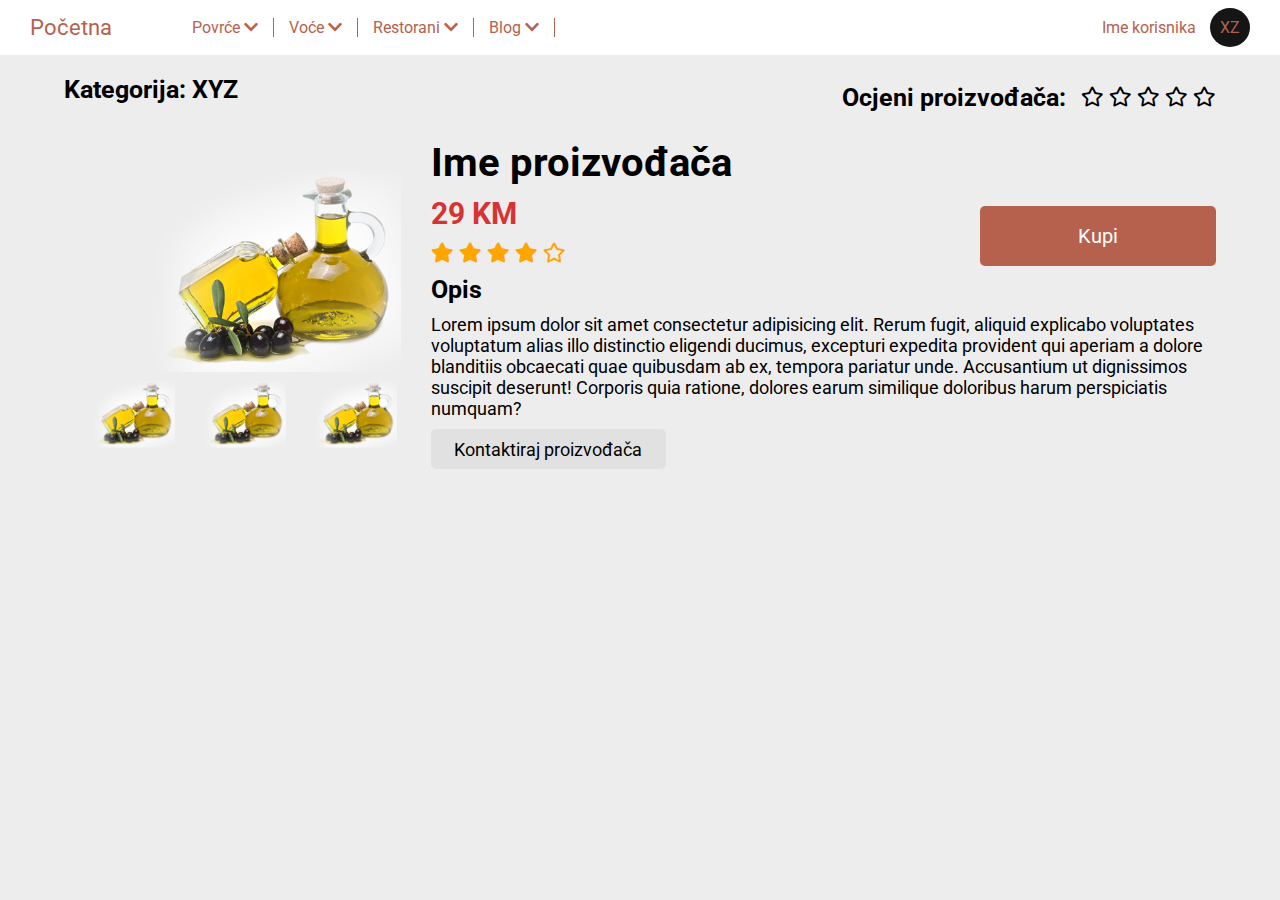
<file: detail.html>
<!DOCTYPE html>
<html lang="en">

<head>
    <meta charset="UTF-8">
    <meta http-equiv="X-UA-Compatible" content="IE=edge">
    <meta name="viewport" content="width=device-width, initial-scale=1.0">
    <link rel="stylesheet" href="resources/css/detail.css">
    <link rel="stylesheet" href="https://use.fontawesome.com/releases/v5.11.2/css/all.css">
    <link rel="stylesheet" href="resources/css/global.css">
    <title>Detail</title>
</head>

<body>
    <nav class="navigation">
        <ul class="links">
            <li class="title"><a href="index.html">Početna</a></li>
            <li><a href="order.html">Povrće</a> <i class="fas fa-chevron-down"></i></li>
            <li><a href="order.html">Voće</a> <i class="fas fa-chevron-down"></i></li>
            <li>Restorani <i class="fas fa-chevron-down"></i></li>
            <li>Blog <i class="fas fa-chevron-down"></i></li>
        </ul>
        <ul class="username">
            <li><a href="myAccount.html">Ime korisnika</a> <span class="user-image">XZ</span></li>
        </ul>
    </nav>
    <div class="container">
        <div class="headline">
            <h5 class="category">Kategorija: XYZ</h5>
            <div class="rate-producer">
                <h5 class="title">Ocjeni proizvođača: </h5>
                <div class="stars">
                    <i class="far fa-star"></i>
                    <i class="far fa-star"></i>
                    <i class="far fa-star"></i>
                    <i class="far fa-star"></i>
                    <i class="far fa-star"></i>
                </div>
            </div>
        </div>
        <div class="product">
            <div class="images">
                <img src="images/ulja.png" class="thumbnail">
                <div class="image-selection">
                    <img src="images/ulja.png">
                    <img src="images/ulja.png">
                    <img src="images/ulja.png">
                </div>
            </div>
            <div class="description">
                <h5 class="producer">Ime proizvođača</h5>
                <div class="section">
                    <div class="info">
                        <h5 class="price">29 KM</h5>
                        <div class="stars">
                            <i class="fas fa-star"></i>
                            <i class="fas fa-star"></i>
                            <i class="fas fa-star"></i>
                            <i class="fas fa-star"></i>
                            <i class="far fa-star"></i>
                        </div>
                    </div>
                    <a class="cta" href="cart.html">Kupi</a>
                </div>
                <h5 class="description-title">Opis</h5>
                <p class="description-content">Lorem ipsum dolor sit amet consectetur adipisicing elit. Rerum fugit, aliquid
                    explicabo voluptates voluptatum alias illo distinctio eligendi ducimus, excepturi expedita provident
                    qui aperiam a dolore blanditiis obcaecati quae quibusdam ab ex, tempora pariatur unde. Accusantium
                    ut dignissimos suscipit deserunt! Corporis quia ratione, dolores earum similique doloribus harum
                    perspiciatis numquam?</p>
                <button class="contact-producer" type="button">Kontaktiraj proizvođača</button>
            </div>
        </div>
    </div>
</body>

</html>
</file>
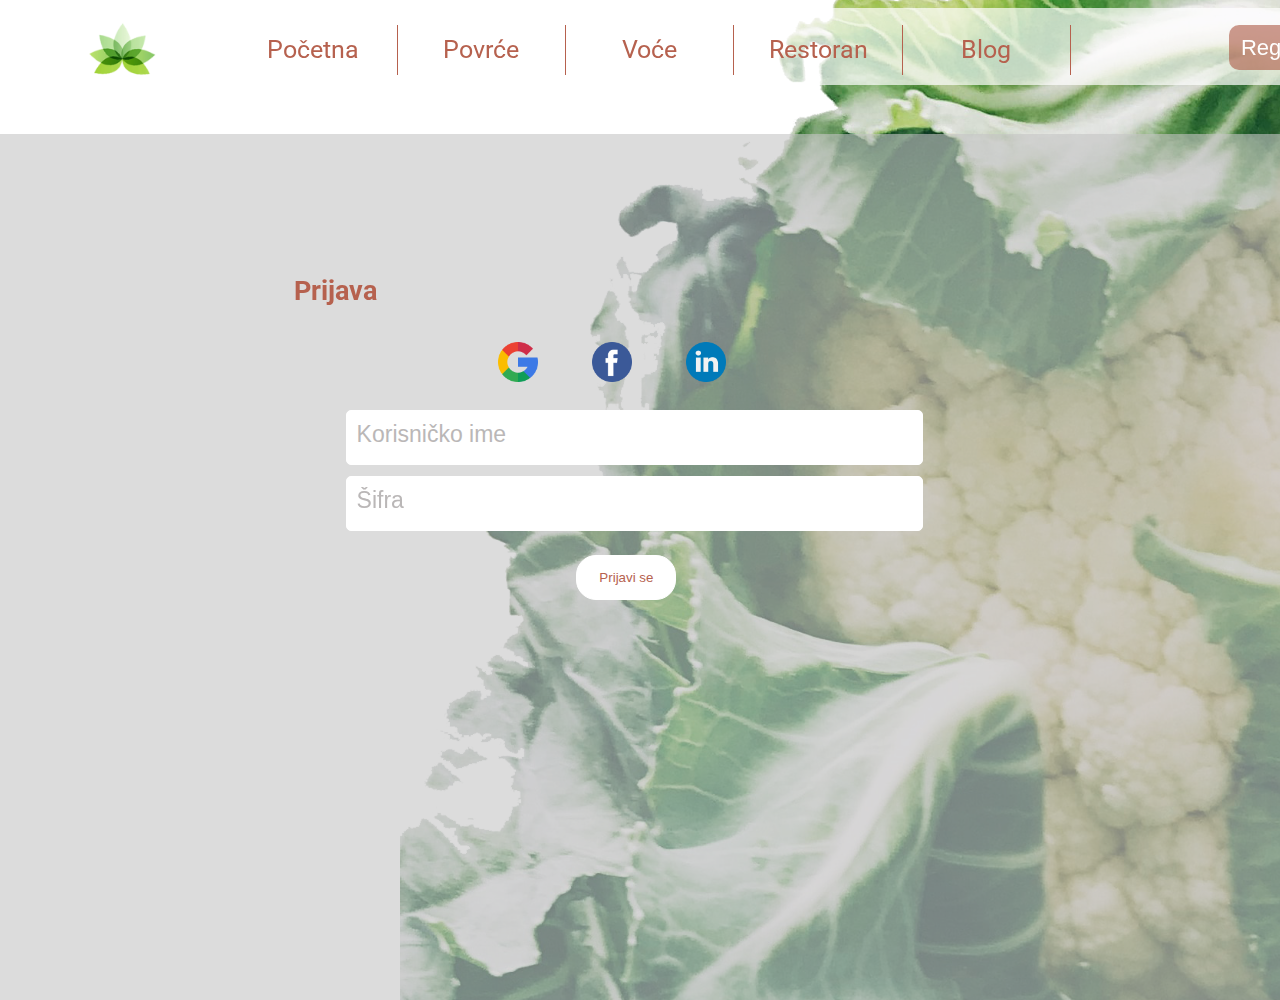
<file: login.html>
<!DOCTYPE html>
<html>
<head>
	<title>ePazar</title>
	<link rel="stylesheet" type="text/css" href="resources/css/login.css">
	<meta charset="utf-8">
</head>
<body>
	<div class="bgImage"></div>
	<div class="blur"></div>
	<div id="navBar">
		<img src="images/listic.png">
		<ul>
			<a href="index.html"><li>Početna</li></a>
			<a><li>Povrće</li></a>
			<a><li>Voće</li></a>
			<a><li>Restoran</li></a>
			<a><li>Blog</li></a>
		</ul>
		<div id="buttons">
			<a href="signin.html"><button>Registruj se</button></a>
		</div>
		</div>
	</div>
	<h3>
		Prijava
	</h3>
	<div id="icons">
		<a href=""><img src="images/google.png"></a>
		<a href=""><img src="images/facebook.png"></a>
		<a href=""><img src="images/linkedin .png"></a>
	</div>
	<form id="logIn">
		<input type="text" name="username" placeholder="Korisničko ime">
		<input type="password" name="password" placeholder="Šifra">
		<a href="login.html"><button>Prijavi se</button></a>
	</form>
</body>
</html>
</file>
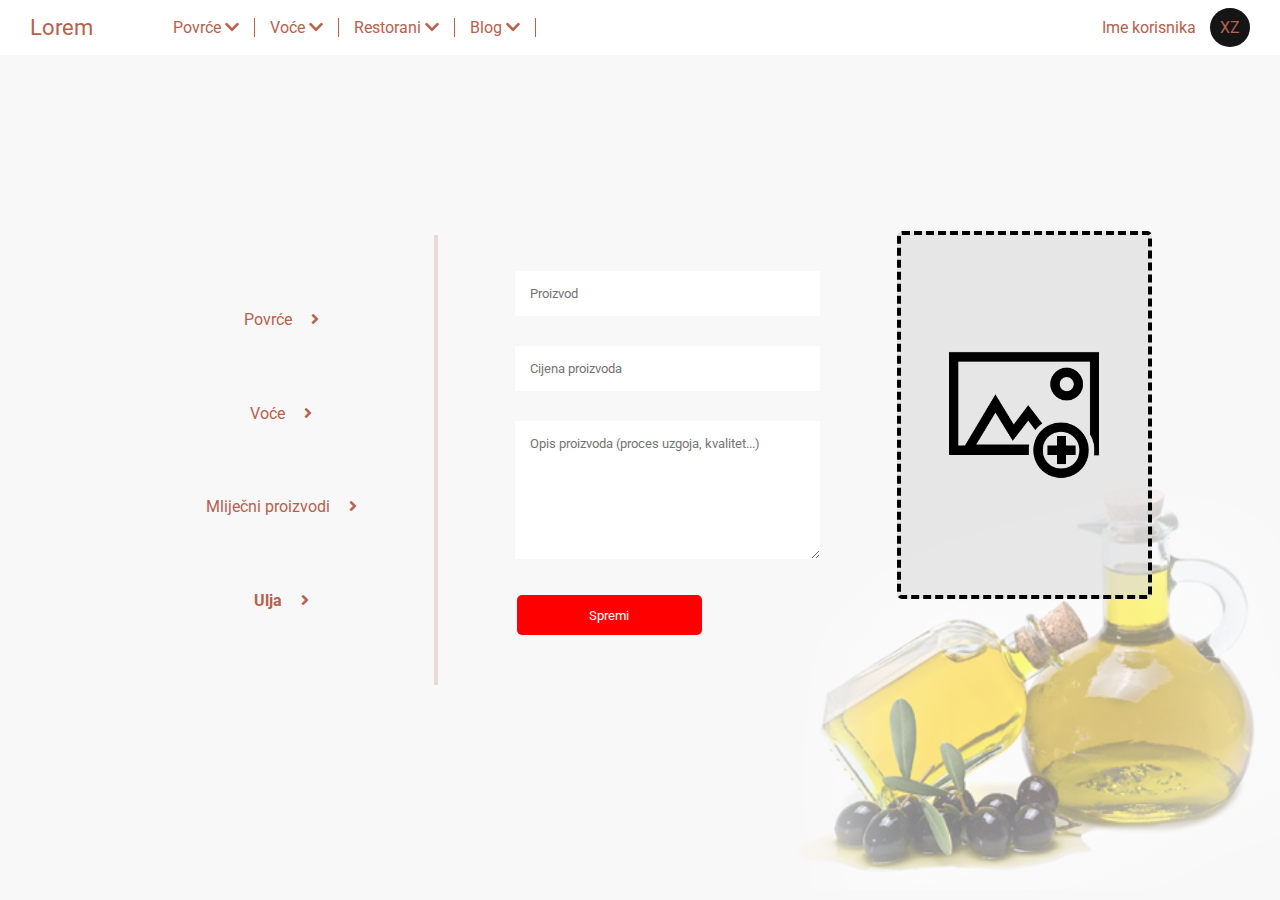
<file: oil.html>
<!DOCTYPE html>
<html lang="en">

<head>
    <meta charset="UTF-8">
    <meta http-equiv="X-UA-Compatible" content="IE=edge">
    <meta name="viewport" content="width=device-width, initial-scale=1.0">
    <link rel="stylesheet" href="resources/css/oil.css">
    <link rel="stylesheet" href="https://use.fontawesome.com/releases/v5.11.2/css/all.css">
    <title>Ulja</title>
</head>

<body>
    <img src="images/ulja.png" class="bg-image">
    <nav class="navigation">
        <ul class="links">
            <li class="title">Lorem</li>
            <li>Povrće <i class="fas fa-chevron-down"></i></li>
            <li>Voće <i class="fas fa-chevron-down"></i></li>
            <li>Restorani <i class="fas fa-chevron-down"></i></li>
            <li>Blog <i class="fas fa-chevron-down"></i></li>
        </ul>
        <ul class="username">
            <li>Ime korisnika <span class="user-image">XZ</span></li>
        </ul>
    </nav>
    <div class="container">
        <div class="sidebar">
            <ul class="action-links">
                <li>Povrće <i class="fas fa-angle-right"></i></li>
                <li>Voće <i class="fas fa-angle-right"></i></li>
                <li>Mliječni proizvodi <i class="fas fa-angle-right"></i></li>
                <li class="selected">Ulja <i class="fas fa-angle-right"></i></li>
            </ul>
        </div>
        <div class="form">
            <div class="inputs">
                <div class="fields">
                    <input type="text" placeholder="Proizvod">
                    <input type="text" placeholder="Cijena proizvoda">
                    <textarea cols="30" rows="10" placeholder="Opis proizvoda (proces uzgoja, kvalitet...)"></textarea>
                </div>
                <div class="image-drop-section">
                    <img src="images/iconfinder_upload-photo_7504946.png" alt="upload image">
                </div>
            </div>
            <div class="cta">
                <button type="button">Spremi</button>
            </div>
        </div>
    </div>
</body>

</html>
</file>
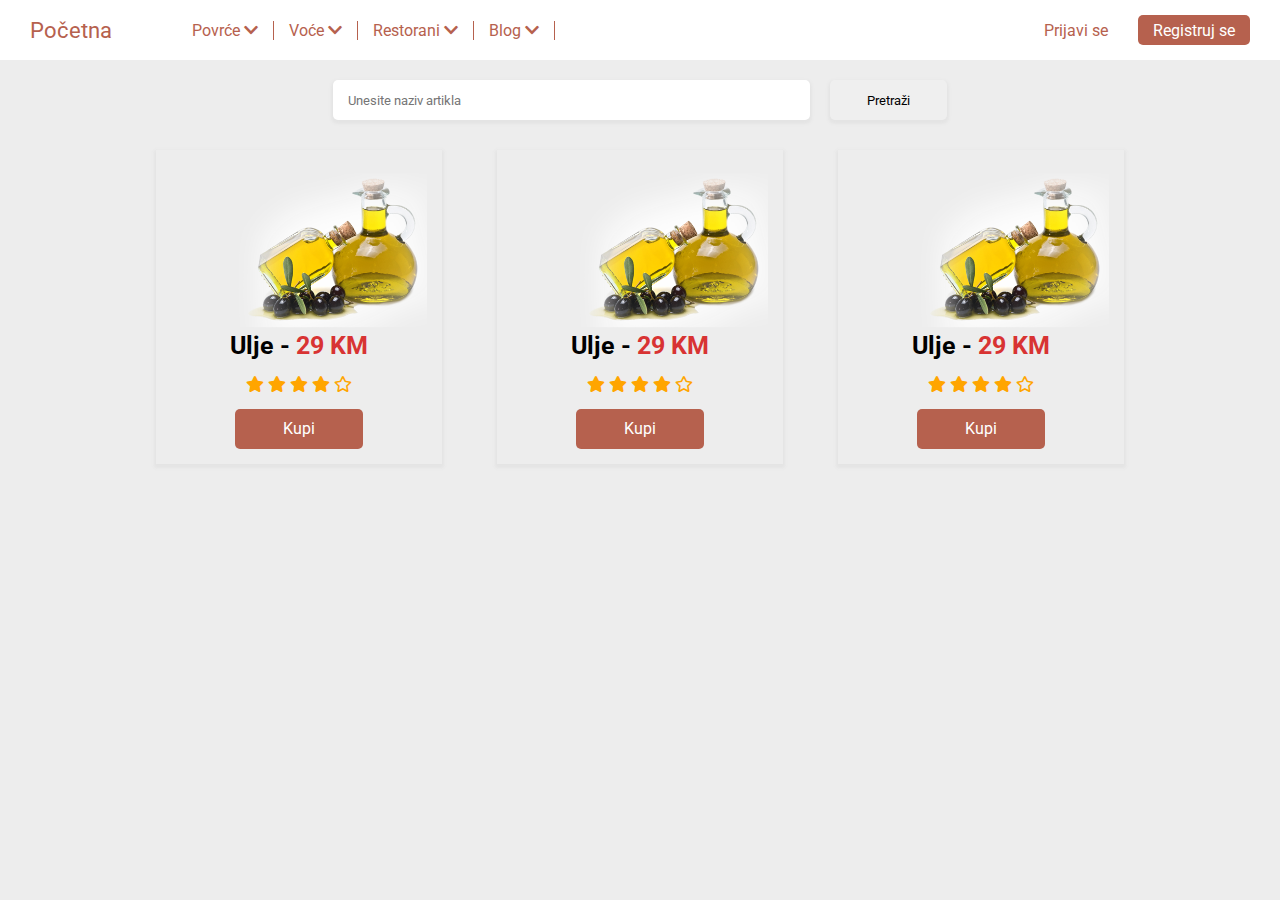
<file: order.html>
<!DOCTYPE html>
<html lang="en">

<head>
    <meta charset="UTF-8">
    <meta http-equiv="X-UA-Compatible" content="IE=edge">
    <meta name="viewport" content="width=device-width, initial-scale=1.0">
    <link rel="stylesheet" href="resources/css/order.css">
    <link rel="stylesheet" href="https://use.fontawesome.com/releases/v5.11.2/css/all.css">
    <link rel="stylesheet" href="resources/css/global.css">
    <title>Narudžbe</title>
</head>

<body>
    <nav class="navigation">
        <ul class="links">
            <li class="title"><a href="index.html">Početna</a></li>
            <li>Povrće <i class="fas fa-chevron-down"></i></li>
            <li>Voće <i class="fas fa-chevron-down"></i></li>
            <li>Restorani <i class="fas fa-chevron-down"></i></li>
            <li>Blog <i class="fas fa-chevron-down"></i></li>
        </ul>
        <ul class="user">
            <li><a class="login" href="login.html">Prijavi se</a></li>
            <li><a class="signup" href="signin.html">Registruj se</a></li>
        </ul>
    </nav>
    <div class="container">
        <div class="search">
            <input type="text" class="searchbar" placeholder="Unesite naziv artikla">
            <button class="search-btn">Pretraži</button>
        </div>
        <div class="orders">
            <div class="order-card">
                <img src="images/ulja.png" alt="" class="thumbnail">
                <h5 class="order-title">Ulje - <span class="price">29 KM</span></h5>
                <div class="stars">
                    <i class="fas fa-star"></i>
                    <i class="fas fa-star"></i>
                    <i class="fas fa-star"></i>
                    <i class="fas fa-star"></i>
                    <i class="far fa-star"></i>
                </div>
                <a class="cta" href="detail.html">Kupi</a>
            </div>
            <div class="order-card">
                <img src="images/ulja.png" alt="" class="thumbnail">
                <h5 class="order-title">Ulje - <span class="price">29 KM</span></h5>
                <div class="stars">
                    <i class="fas fa-star"></i>
                    <i class="fas fa-star"></i>
                    <i class="fas fa-star"></i>
                    <i class="fas fa-star"></i>
                    <i class="far fa-star"></i>
                </div>
                <a class="cta" href="detail.html">Kupi</a>
            </div>
            <div class="order-card">
                <img src="images/ulja.png" alt="" class="thumbnail">
                <h5 class="order-title">Ulje - <span class="price">29 KM</span></h5>
                <div class="stars">
                    <i class="fas fa-star"></i>
                    <i class="fas fa-star"></i>
                    <i class="fas fa-star"></i>
                    <i class="fas fa-star"></i>
                    <i class="far fa-star"></i>
                </div>
                <a class="cta" href="detail.html">Kupi</a>
            </div>
        </div>
    </div>
</body>

</html>
</file>
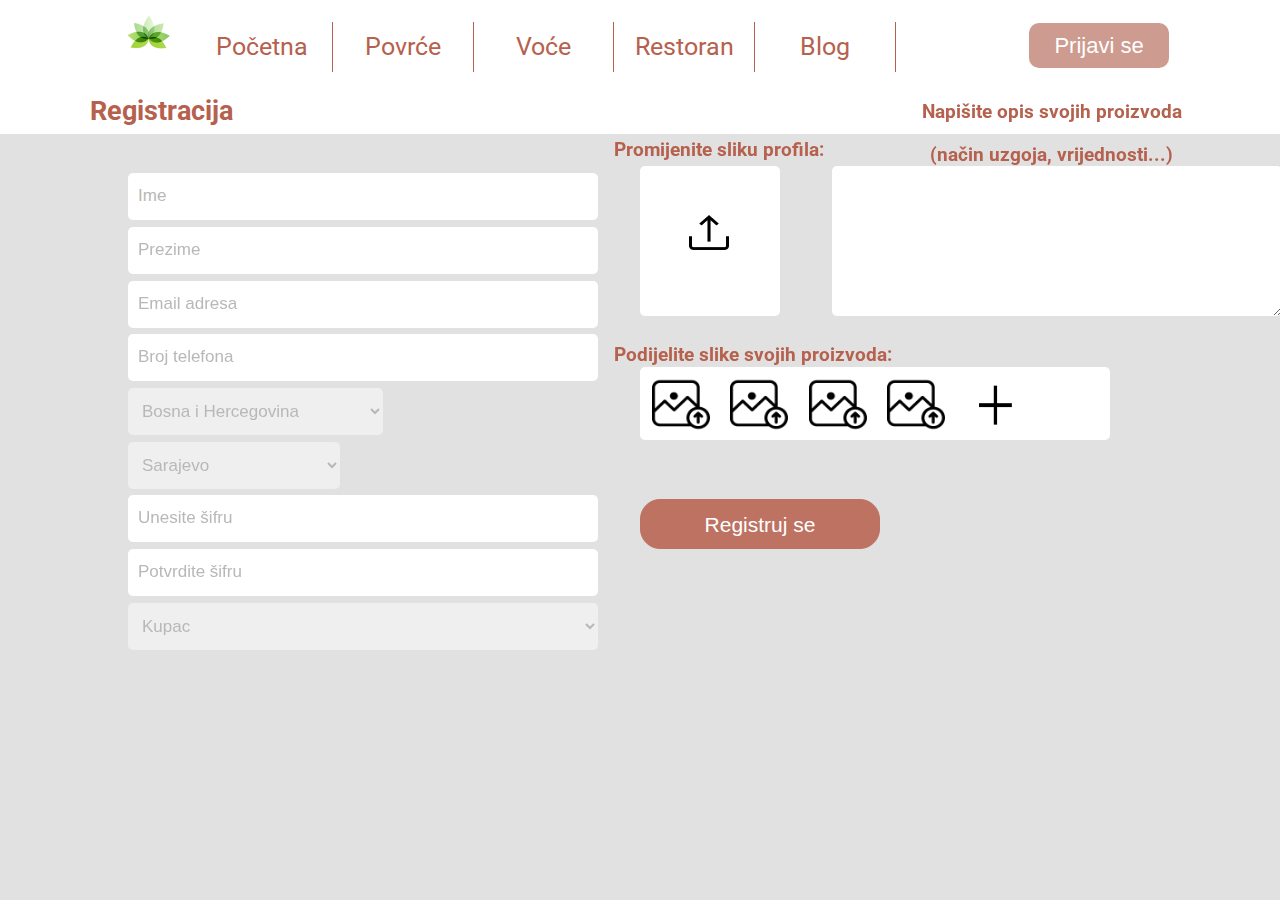
<file: signin.html>
<!DOCTYPE html>
<html>

<head>
	<title>ePazar</title>
	<link rel="stylesheet" type="text/css" href="resources/css/signin.css">
	<meta charset="utf-8">
</head>

<body>
	<div class="blur"></div>
	<div id="navBar">
		<img src="images/listic.png">
		<ul>
			<a href="index.html">
				<li>Početna</li>
			</a>
			<a>
				<li>Povrće</li>
			</a>
			<a>
				<li>Voće</li>
			</a>
			<a>
				<li>Restoran</li>
			</a>
			<a>
				<li>Blog</li>
			</a>
		</ul>
		<div id="buttons">
			<a href="login.html"><button>Prijavi se</button></a>
		</div>
	</div>
	<h3>
		Registracija
	</h3>
	<form id="SignIn">
		<input type="text" name="name" placeholder="Ime">
		<input type="text" name="surname" placeholder="Prezime">
		<input type="email" name="email" placeholder="Email adresa">
		<input type="tel" name="phone" placeholder="Broj telefona">
		<select id="country">
			<option>Bosna i Hercegovina</option>
		</select>
		<select id="city">
			<option>Sarajevo</option>
			<option>Gornji Vakuf</option>
			<option>Zenica</option>
		</select>
		<input type="password" name="pass" placeholder="Unesite šifru">
		<input type="password" name="passAgain" placeholder="Potvrdite šifru">
		<select id="signUpAs">
			<option>Kupac</option>
			<option>Prodavač</option>
			<option>Restoran</option>
		</select>
	</form>
	<h4>
		Promijenite sliku profila:
	</h4>
	<div id="upload">
		<a><img src="images/upload.png"></a>
	</div>
	<h4 class="desc">
		Napišite opis svojih proizvoda <br> (način uzgoja, vrijednosti...)
	</h4>
	<textarea>
	</textarea>
	<h4 class="phGallery">
		Podijelite slike svojih proizvoda:
	</h4>
	<div id="gallery">
		<a href=""><img src="images/photo.png"></a>
		<a href=""><img src="images/photo.png"></a>
		<a href=""><img src="images/photo.png"></a>
		<a href=""><img src="images/photo.png"></a>
		<a href=""><img src="images/plus.png"></a>
	</div>
	<div id="signInButton">
		<a href="signin.html"><button>Registruj se</button></a>
	</div>
</body>

</html>
</file>
<file: resources/css/detail.css>
@import url('https://fonts.googleapis.com/css2?family=Roboto&display=swap');
@import url('https://fonts.googleapis.com/css2?family=Roboto:wght@700;900&display=swap');

* {
    margin: 0;
    padding: 0;
    font-family: 'Roboto';
    outline: 0;
    z-index: 5;
}

body {
    background-color: rgb(237, 237, 237);
    height: 100vh;
    overflow: hidden;
}

/* NAVIGATION */

.navigation {
    background: white;
    padding: 15px;
    display: flex;
    color: #B6614E;
}

.navigation ul {
    display: flex;
    align-items: center;
    list-style-type: none;
}

.navigation li {
    padding: 0 15px;
    cursor: pointer;
}

.links {
    justify-content: start;
}

.links li {
    border-right: 1px solid #B6614E;
}

.links .title {
    border-right: 0;
    font-size: 22px;
    margin-right: 50px;
}

.username {
    margin-left: auto;
}

.user-image {
    padding: 10px;
    border-radius: 50%;
    margin-left: 10px;
    background-color: #151515;
}

/* BODY */

.container {
    width: 90%;
    margin: 20px auto;
}
.headline{
    display: flex;
    justify-content: space-between;
    align-items: center;
    margin-bottom: 20px;
}
.category {
    font-size: 25px;
    margin-bottom: 15px;
}
.rate-producer{
    display: flex;
    align-items: center;
    justify-content: center;
}
.rate-producer .title{
    font-size: 25px;
    margin-right: 15px;
}
.rate-producer .stars{
    color: black;
    font-size: 20px;
    margin-bottom: 0px;
    cursor: pointer;
}
.product {
    display: flex;
    justify-content: center;
    align-items: center;
    width: 100%;
}

.images {
    display: flex;
    flex-direction: column;
    justify-content: center;
    align-items: center;
    width: 30%;
}

.thumbnail {
    width: 100%;
}

.image-selection {
    display: flex;
    justify-content: flex-start;
    width: 100%;
    height: 10%;
}

.image-selection img {
    width: 33%;
    height: 33%;
}

.description {
    width: 70%;
    margin-left: 30px;
}

.producer {
    font-size: 40px;
    margin-bottom: 10px;
}

.section{
    display: flex;
    align-items: center;
}
.info{
    display: flex;
    flex-direction: column;
    width: 70%;
}
.price {
    font-size: 30px;
    margin-bottom: 10px;
    color: #d83333;
}

.stars {
    color: orange;
    font-size: 20px;
    margin-bottom: 10px;
}

.cta{
    display: flex;
    justify-content: center;
    align-items: center;
    height: 60px;
    width:30%;
    font-size: 20px;
    border:0;
    border-radius: 5px;
    text-decoration: none;
    background: rgba(182,97,78,1);
    color:white;
    cursor: pointer;
}

.cta:hover{
    background: rgb(155, 77, 60);
}

.description-title {
    font-size: 25px;
    margin-bottom: 10px;
}

.description-content {
    font-size: 18px;
    margin-bottom: 10px;
    /* width: 80%; */
}

.contact-producer{
    height: 40px;
    width:30%;
    font-size: 18px;
    border:0;
    border-radius: 5px;
    padding:0 15px;
    background: rgb(225, 225, 225);
    color:black;
    cursor: pointer;
}

.contact-producer:hover{
    background: rgb(208, 208, 208);
    /* color:white; */
}
</file>
<file: resources/css/global.css>
@import url('https://fonts.googleapis.com/css2?family=Roboto&display=swap');
@import url('https://fonts.googleapis.com/css2?family=Roboto:wght@700;900&display=swap');

* {
    margin: 0;
    padding: 0;
    font-family: 'Roboto';
    outline: 0;
    z-index: 10;
}

.title a {
    color: #B6614E;
    text-decoration: none;
}

.navigation a {
    color: #B6614E;
    text-decoration: none;
}

a.signup{
    color:white;
}
</file>
<file: resources/css/login.css>
@import url('https://fonts.googleapis.com/css2?family=Roboto&display=swap');
@import url('https://fonts.googleapis.com/css2?family=Roboto:wght@700;900&display=swap');

* {
	padding: 0;
	margin: 0;
	box-sizing: border-box;
	outline: 0;
}

body {
	font-family: 'Roboto';
	color: white;
}

.bgImage {
	background-image: url("/images/bck.png");
	background-attachment: fixed;
	background-repeat: no-repeat;
	background-position: 400px -200px;
	width: 1530px;
	height: 1000px;
	background-size: cover;
	background-color: white;
}

.blur {
	background: #C4C4C4;
	position: fixed;
	z-index: 2;
	width: 1530px;
	height: 1000px;
	margin: -24.7% 0 0 -50%;
	top: 50%;
	left: 50%;
	opacity: 0.6;
}

#navBar {
	position: absolute;
	z-index: 2;
	top: 3%;
	left: 50%;
	width: 1530px;
	height: 77px;
	margin: -1.5% 0 0 -50%;
	background: rgba(255, 255, 255, 0.7);
}

#navBar ul {
	width: 55%;
	list-style-type: none;
	float: left;
	margin-left: 15%;
	font-size: 20px;
	line-height: 29px;
	display: inline-block;
}

#navBar li {
	float: left;
	width: 20%;
	height: 50px;
	padding: 10px;
	border-right: 1px solid #B6614E;
	color: #FFFFFF;
	margin-top: 2%;
	text-align: center;
	font-size: 25px;
	line-height: 29px;
	text-align: center;
	color: #B6614E;
}

#navBar img {
	z-index: 3;
	margin: -2.5% 0 0 -63%;
	width: 10%;
}

#navBar li:hover {
	background-color: #B6614E;
	color: white;
}

#navBar img {
	z-index: 3;
	margin: -2.8% 0 0 -68%;
	width: 13%;
}

#buttons {
	margin-top: 0.8%;
	width: 20%;
	padding: 5px;
	display: inline-block;
	float: right;
	z-index: 3;
}

#buttons button {
	width: 140px;
	height: 45px;
	background: rgba(171, 88, 69, 0.6);
	border: none;
	border-radius: 10px;
	font-size: 22px;
	line-height: 29px;
	text-align: center;
	color: white;
	position: absolute;
	z-index: 3;
}

#buttons button:hover {
	color: rgba(171, 88, 69, 0.6);
	background-color: white;
}

h3 {
	position: absolute;
	z-index: 3;
	margin: -57% 0 0 23%;
	font-size: 27px;
	line-height: 43px;
	text-align: center;
	color: #B6614E;
}

#icons {
	position: absolute;
	z-index: 3;
	width: 25%;
	padding: 20px;
	margin: -53% 0 0 35%;
}

#icons img {
	width: 90px;
	padding: 0 20px 0 30px;
}

#logIn {
	position: absolute;
	z-index: 3;
	margin: -47% 0 0 27%;
}

#logIn input {
	display: block;
	padding: 10px;
	margin-top: 2%;
	width: 577px;
	height: 55px;
	background: #FFFFFF;
	border: 1px solid #FFFFFF;
	box-sizing: border-box;
	border-radius: 5px;
}

::placeholder {
	font-size: 23px;
	text-align: left;
	color: #BAB7B7;
}

#logIn button {
	margin: 4% 0 0 40%;
	width: 100px;
	height: 45px;
	background: #FFFFFF;
	border: 1px solid #FFFFFF;
	border-radius: 20px;
	color: #B6614E;
}
</file>
<file: resources/css/oil.css>
@import url('https://fonts.googleapis.com/css2?family=Roboto&display=swap');
@import url('https://fonts.googleapis.com/css2?family=Roboto:wght@700;900&display=swap');

* {
    margin: 0;
    padding: 0;
    font-family: 'Roboto';
    outline: 0;
    z-index: 10;
}

body {
    background-color: rgb(248,248,249);
    height: 100vh;
    overflow: hidden;
}

.bg-image{
    position: absolute;
    opacity: 0.5;
    bottom: 0;
    right: 0;
    /* top:10%; */
    height: 50%;
    /* transform: rotate(-90deg); */
    z-index: 0;
}

/* NAVIGATION */

.navigation {
    background: white;
    padding: 15px;
    display: flex;
    color: #B6614E;
}

.navigation ul {
    display: flex;
    align-items: center;
    list-style-type: none;
}

.navigation li {
    padding: 0 15px;
    cursor: pointer;
}

.links {
    justify-content: start;
}

.links li {
    border-right: 1px solid #B6614E;
}

.links .title {
    border-right: 0;
    font-size: 22px;
    margin-right: 50px;
}

.username {
    margin-left: auto;
}

.user-image {
    padding: 10px;
    border-radius: 50%;
    margin-left: 10px;
    background-color: #151515;
}

/* BODY */

.container {
    width: 80%;
    height: 90vh;
    margin: 0 auto;
    display: flex;
    align-items: center;
    justify-content: center;
}

.sidebar {
    width: 30%;
    border-right: 4px solid rgba(182, 97, 78, 0.2);
    color: #B6614E;
    height: 50vh;
}

.sidebar .action-links {
    height: 100%;
    display: flex;
    flex-direction: column;
    justify-content: space-evenly;
    align-items: center;
    list-style-type: none;
}

.sidebar .action-links li {
    padding: 0 15px;
    cursor: pointer;
}

.sidebar .action-links .selected {
    font-weight: 700;
}

.sidebar .action-links li i {
    margin-left: 15px;
}

.form {
    width: 70%;
    height: 50vh;
    display: flex;
    flex-direction: column;
}

.inputs {
    display: flex;
    align-items: center;
    width: 100%;
    height: 80%;
}

.fields {
    width: 65%;
    height: 100%;
    display: flex;
    flex-direction: column;
    justify-content: center;
    align-items: center;
}

.fields input {
    /* height: 40px; */
    width: 60%;
    border-radius: 0;
    border: 0;
    margin-bottom: 30px;
    padding: 15px;
    background-color: white;
}

.fields textarea {
    min-height: 40px;
    max-height: 30%;
    min-width: 60%;
    max-width: 60%;
    border-radius: 0;
    border: 0;
    margin-bottom: 0;
    padding: 15px;
    background-color: white;
}

.image-drop-section {
    width: 35%;
    height: 100%;
    display: flex;
    justify-content: center;
    align-items: center;
    border: 4px dashed black;
    background-color: rgba(218, 218, 218,0.6);
    border-radius: 5px;
}

.image-drop-section img {
    height: 150px;
    /* width: 256px; */
}

.cta {
    width: 65%;
    display: flex;
    align-items: center;
    margin-left: 11%;
}

.cta button {
    height: 40px;
    width: 40%;
    border: 0;
    border-radius: 5px;
    background: red;
    color: white;
    cursor: pointer;
}

.cta button:hover {
    background: #d20000;
}
</file>
<file: resources/css/order.css>
body {
    background-color: rgb(237, 237, 237);
    height: 100vh;
    overflow: hidden;
}

/* NAVIGATION */

.navigation {
    background: white;
    padding: 15px;
    display: flex;
    color: #B6614E;
}

.navigation ul {
    display: flex;
    align-items: center;
    list-style-type: none;
}

.navigation li {
    padding: 0 15px;
    cursor: pointer;
}

.links {
    justify-content: start;
}

.links li {
    border-right: 1px solid #B6614E;
}

.links .title {
    border-right: 0;
    font-size: 22px;
    margin-right: 50px;
}

.user {
    margin-left: auto;
}

button {
    cursor: pointer;
}

.signup {
    display: flex;
    justify-content: center;
    align-items: center;
    border: 0;
    border-radius: 5px;
    height: 30px;
    background: rgba(182,97,78,1);
    color: white;
    padding: 0 15px;
    text-decoration: none;
}

.signup:hover {
    background: rgb(155, 77, 60);
}

.login {
    display: flex;
    justify-content: center;
    align-items: center;
    color:rgba(182,97,78,1);
    text-decoration: none;
    border: 0;
    background-color: transparent;
}

/* BODY */

.container {
    width: 80%;
    height: 90vh;
    margin: 0 auto;
    display: flex;
    flex-direction: column;
    align-items: center;
    padding-top: 20px;
}

.search {
    width: 60%;
    display: flex;
}

.searchbar {
    width: 80%;
    height: 40px;
    border: 0;
    border-radius: 5px;
    padding-left: 15px;
    box-shadow: 0px 2px 3px 2px #e4e4e4;
}

.search-btn {
    width: 20%;
    height: 40px;
    border: 0;
    border-radius: 5px;
    padding: 0 15px;
    box-shadow: 0px 2px 3px 2px #e4e4e4;
    color: black;
    margin-left: 20px;
}

.search-btn:hover {
    background-color: #e8e8e8;
}

.orders {
    width: 100%;
    margin-top:30px;
    display: flex;
    justify-content: space-around;
}

.order-card {
    width: 25%;
    display: flex;
    padding:15px;
    flex-direction: column;
    overflow: hidden;
    justify-content: center;
    align-items: center;
    box-shadow: 0px 2px 3px 2px #e4e4e4;
}

.thumbnail{
    width: 100%;
}

.order-title{
    font-size: 25px;
    margin-bottom:15px;
}

.price{
    color: #d83333;
}

.stars {
    margin-bottom: 15px;
}

.stars i{
    color: orange;
}

.cta{
    display: flex;
    justify-content: center;
    align-items: center;
    border: 0;
    border-radius: 5px;
    height: 40px;
    width: 50%;
    text-decoration: none;
    cursor: pointer;
    background: rgba(182,97,78,1);
    color: white;
}

.cta:hover{
    background: rgb(155, 77, 60);
}
</file>
<file: resources/css/signin.css>
@import url('https://fonts.googleapis.com/css2?family=Roboto&display=swap');
@import url('https://fonts.googleapis.com/css2?family=Roboto:wght@700;900&display=swap');

*{
	padding: 0;
	margin: 0;
	box-sizing: border-box;
}
body{
	font-family: 'Roboto';
	color: white;
}
.blur{
	background: #C4C4C4;
	position: fixed;
	width: 1500px;
	height: 1000px;
	margin: -24.7% 0 0 -50%;
	top: 50%;
  	left: 50%;
  	opacity: 0.5;
}

#navBar{
	position: absolute;
	z-index: 2;
	top: 3%;
  	left: 50%;
  	width: 100%;
  	height: 77px;
  	margin: -1.5% 0 0 -50%;
  	background: rgba(255, 255, 255, 0.7);
}
#navBar ul{
	width: 55%;
	list-style-type: none;
	float: left;
	margin-left: 15%;
	font-size: 20px;
	line-height: 29px;
	display: inline-block;
}
#navBar li{
	float: left;
	width: 20%;
	height: 50px;
	padding: 10px;
	border-right: 1px solid #B6614E;
	color: #FFFFFF;
	margin-top: 2%;
	text-align: center;
	font-size: 25px;
	line-height: 29px;
	text-align: center;
	color: #B6614E;
}
#navBar img{
	z-index: 3;
	margin: -2.3% 0 0 -63%;
	width: 10%;
}
#navBar li:hover{
	background-color: #B6614E;
	color: white;
}
#buttons{
	margin-top: 0.8%;
	width: 20%;
	padding: 5px;
	display: inline-block;
	float: right;
	z-index: 3;
}
#buttons button{
	width: 140px;
	height: 45px;
	background: rgba(171, 88, 69, 0.6);
	border: none;
	border-radius: 10px;
	font-size: 22px;
	line-height: 29px;
	text-align: center;
	color: white;
}
#buttons button:hover{
	color: rgba(171, 88, 69, 0.6);
	background-color: white;
}
h3{
	position: absolute;
	z-index: 3;
	margin: 7% 0 0 7%;
	font-size: 27px;
	line-height: 43px;
	text-align: center;
	color: #B6614E;
}
::placeholder{
	font-size: 17px;
	text-align: left;
	padding: 10px;
	color: #BAB7B7;
}
#SignIn{
	position: absolute;
	z-index: 3;
	margin: 13% 0 0 10%;
	width: 35%;
}
#SignIn input{
	margin-top: 1.5%;
	display: block;
	width: 470px;
	height: 47px;
	border-radius: 5px;
	border: none;
}
#country{
	width: 255px;
	height: 47px;
	border:none;
	margin-top: 1.5%;
	border-radius: 5px;
	font-size: 17px;
	text-align: left;
	padding: 10px;
	color: #BAB7B7;
}
#city{
	width: 212px;
	height: 47px;
	border:none;
	margin-top: 1.5%;
	border-radius: 5px;
	font-size: 17px;
	text-align: left;
	padding: 10px;
	color: #BAB7B7;
}
#signUpAs{
	margin-top: 1.5%;
	display: block;
	width: 470px;
	height: 47px;
	border-radius: 5px;
	border: none;
	font-size: 17px;
	text-align: left;
	padding: 10px;
	color: #BAB7B7;
}
h4{
	position: absolute;
	z-index: 3;
	margin: 10% 0 0 48%;
	font-size: 19px;
	line-height: 43px;
	text-align: center;
	color: #B6614E;
}
#upload{
	background-color: white;
	position: absolute;
	z-index: 3;
	margin: 13% 0 0 50%;
	width: 140px;
	border-radius: 5px;
	height: 150px;
}
#upload img{
	width: 40px;
	height: 35px;
	margin: 35% 0 0 35%;
}
.desc{
	position: absolute;
	z-index: 3;
	margin: 7% 0 0 72%;
	font-size: 19px;
	line-height: 43px;
	text-align: center;
	color: #B6614E;
}
textarea{
	margin: 13% 0 0 65%;
	height: 150px;
	width: 450px;
	position: absolute;
	z-index: 3;
	background: white;
	border: none;
	border-radius: 5px;
}
.phGallery{
	position: absolute;
	z-index: 3;
	margin: 26% 0 0 48%;
	font-size: 19px;
	line-height: 43px;
	text-align: center;
	color: #B6614E;
}
#gallery{
	position: absolute;
	z-index: 3;
	margin: 28.7% 0 0 50%;
	background-color: white;
	width: 470px;
	height: 73px;
	border-radius: 5px;
}
#gallery img{
	display: inline-block;
	width: 58px;
	height: 55px;
	margin: 2% 1% 1% 2.5%;
}
#signInButton button{
	width: 240px;
	height: 50px;
	background-color: #BD7262;
	border: 1px solid #BD7262;
	margin: 39% 0 0 50%;
	position: absolute;
	z-index: 3;
	border-radius: 20px;
	color: white;
	font-size: 21px;
	line-height: 35px;
	text-align: center;
}
</file>
